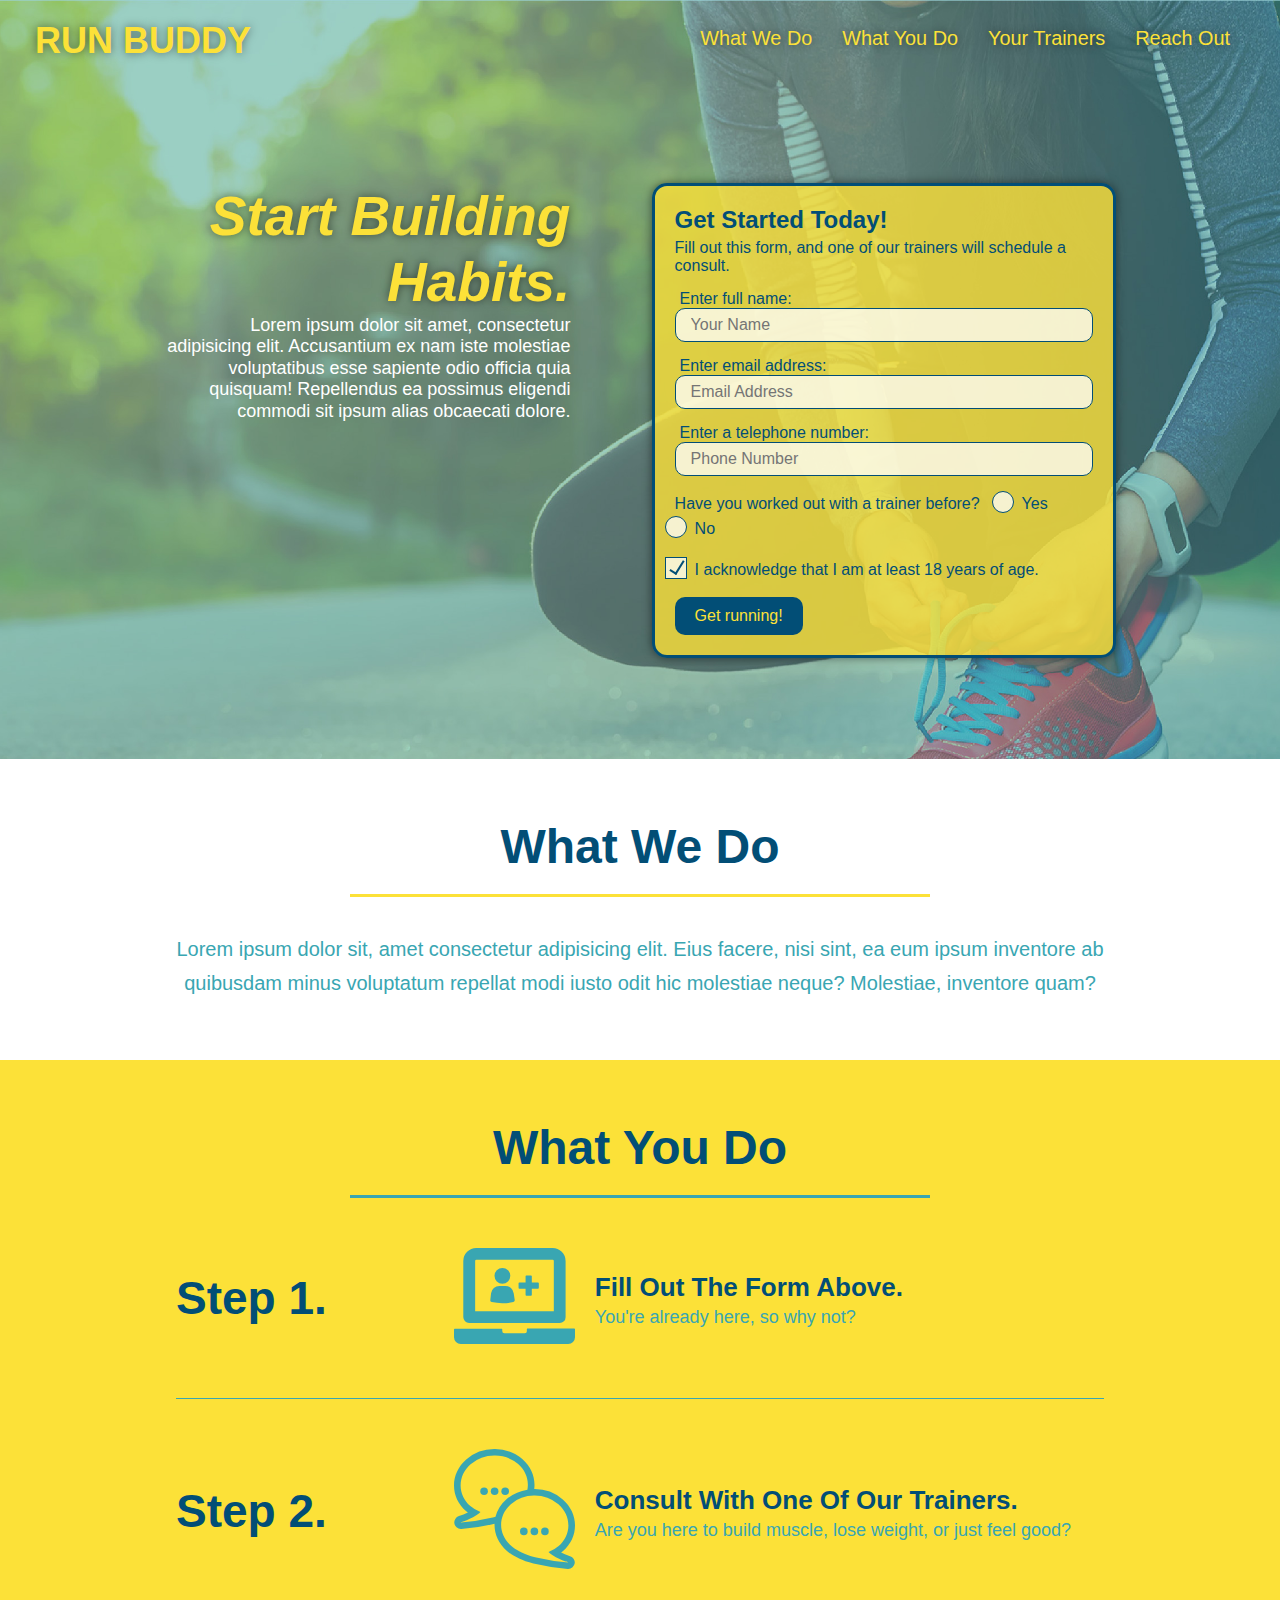
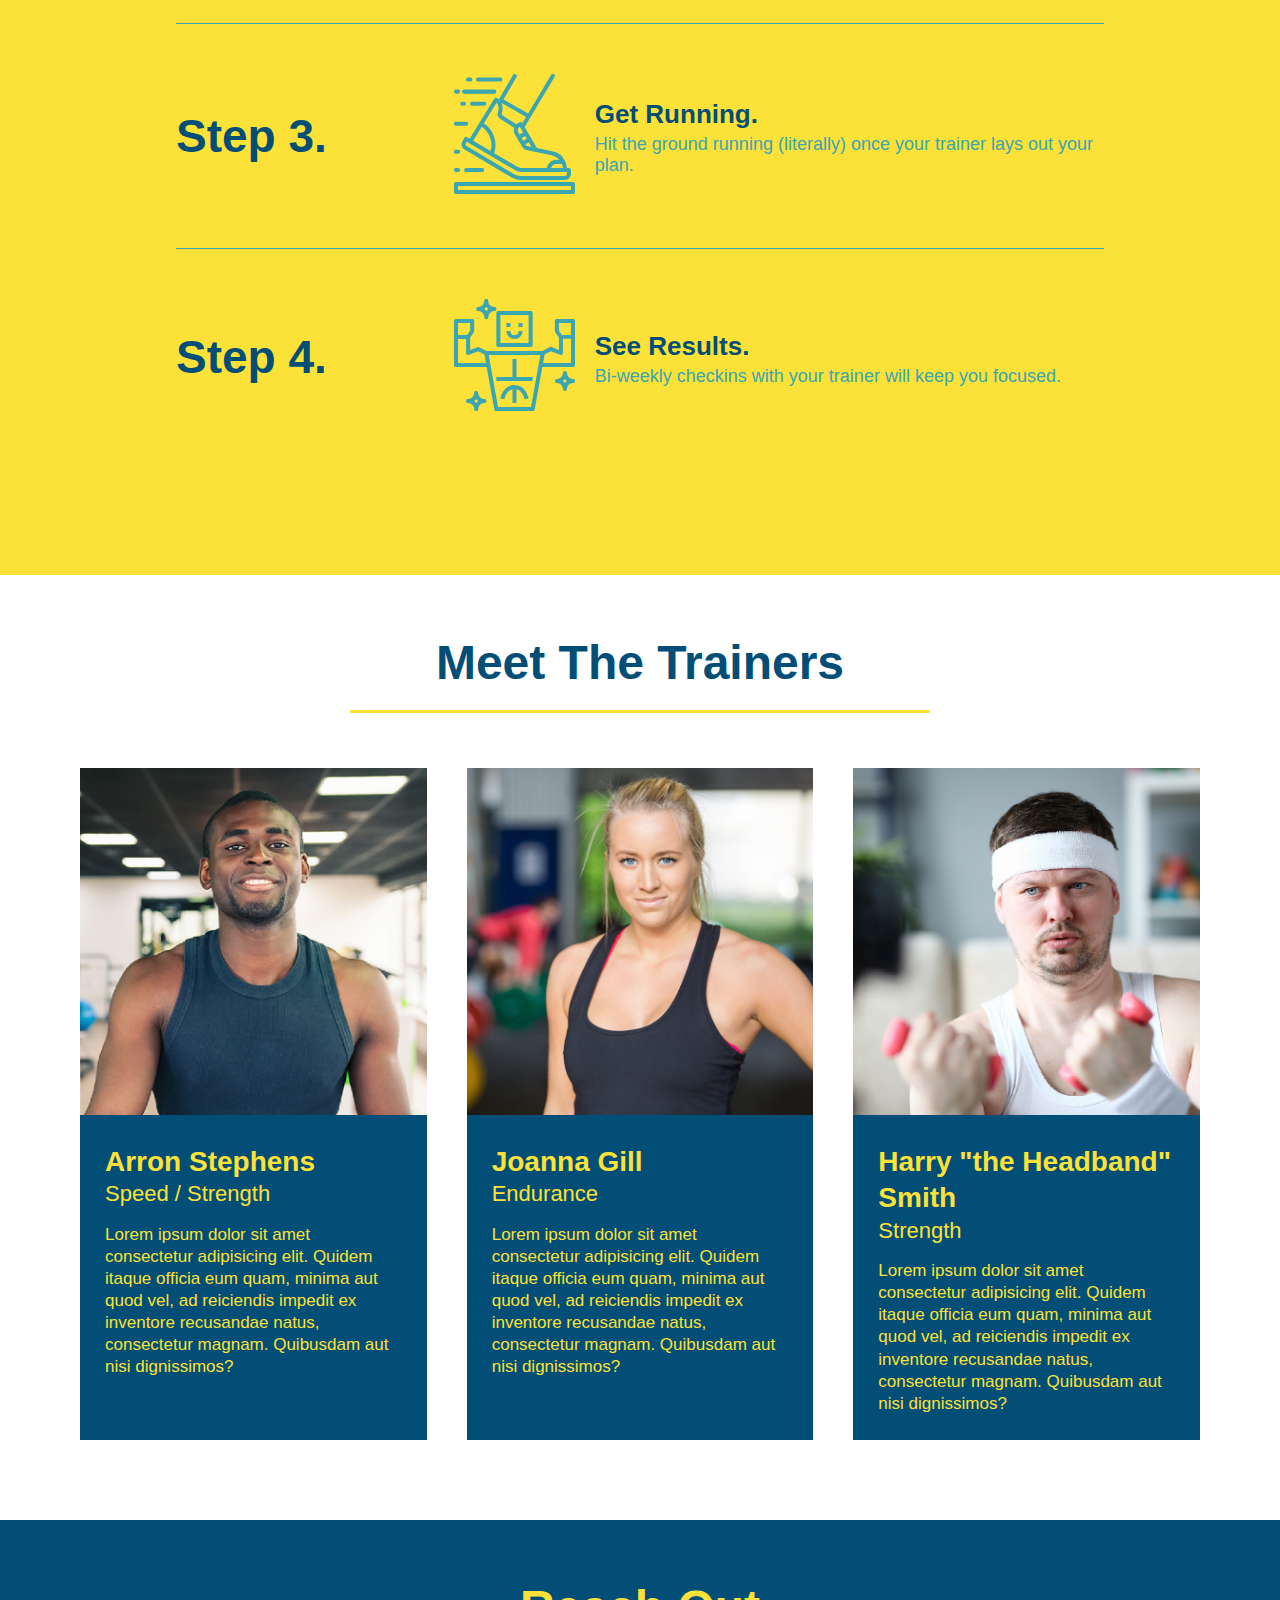
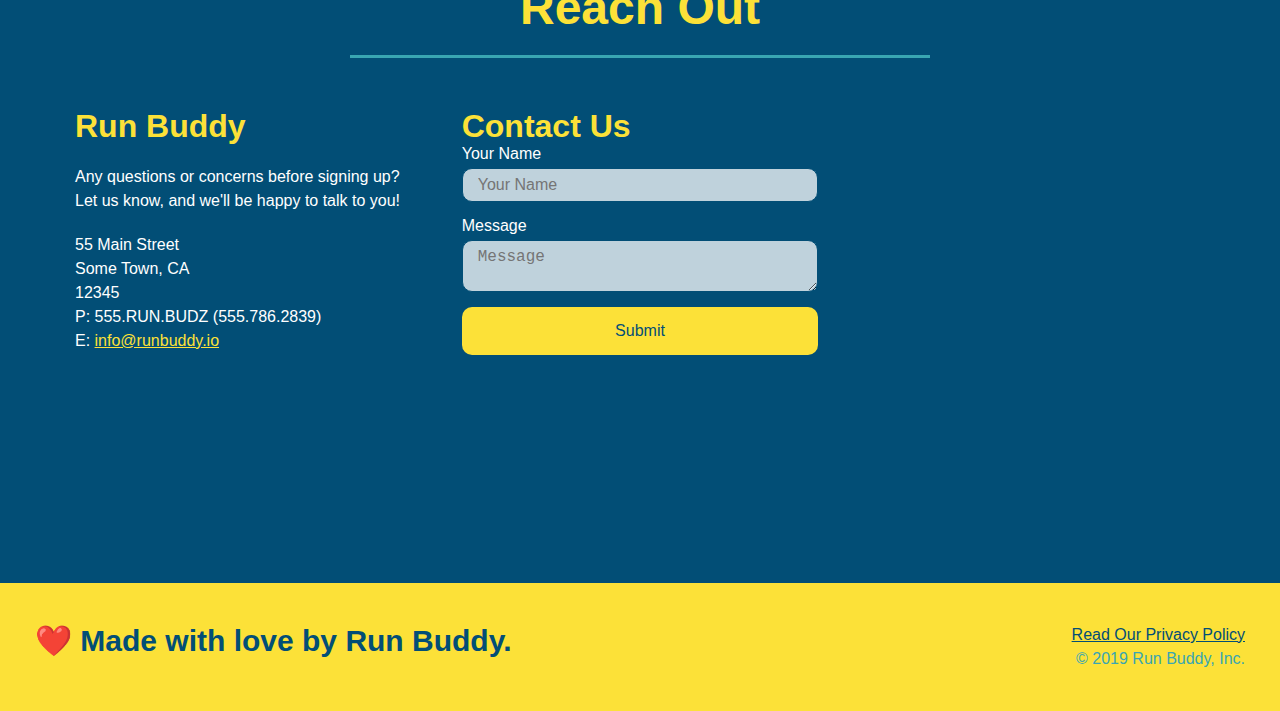
<file: index.html>
<!DOCTYPE html>
<html lang="en">
  <head>
      <meta charset="UTF-8" />
      <title>Run Buddy</title>
      <link rel="stylesheet" href="./assets/css/style.css" />
      <meta name="viewport" content="width=device-width, initial-scale=1.0" />
  </head>
  
  <body>
    <!-- navigation -->  
    <header> 
        <h1>
            <a href="/">RUN BUDDY</a>
        </h1>
        <nav>
            <ul>
                <!-- List item element -->
                <li>
                    <!-- Anchor element -->
                    <a href="#What-We-Do">What We Do</a>
                </li>
                <li>
                    <a href="#What-You-Do">What You Do</a>
                </li>
                <li>
                    <a href="#Your-Trainers">Your Trainers</a>
                </li>
                <li>
                    <a href="#Reach-Out">Reach Out</a>
                </li>
            </ul>
        </nav>
      </header>

    <!-- hero/jumbotron -->  
    <section class="hero">
        <div class="hero-cta">
            <h2>Start Building Habits.</h2>
            <p>
                Lorem ipsum dolor sit amet, consectetur adipisicing elit. Accusantium ex nam iste molestiae voluptatibus esse sapiente odio officia quia quisquam! Repellendus ea possimus eligendi commodi sit ipsum alias obcaecati dolore.
            </p>
        </div>
        <div class="hero-form">
            <h3>Get Started Today!</h3>
            <p>Fill out this form, and one of our trainers will schedule a consult.</p>
            <form>
                <label for="name">Enter full name:</label>
                <input type="text" placeholder="Your Name" name="name" id="name" class="form-input" />

                <label for="email">Enter email address:</label>
                <input type="email" placeholder="Email Address" name="email" id="email" class="form-input" />

                <label for="phone">Enter a telephone number:</label>
                <input type="tel" placeholder="Phone Number" name="phone" id="phone" class="form-input" />
                <p>
                    Have you worked out with a trainer before?
                    <span class="radio-wrapper">
                        <input type="radio" name="trainer-confirm" id="trainer-yes" />
                        <label for="trainer-yes">Yes</label>
                    </span>
                    <span class="radio-wrapper">
                        <input type="radio" name="trainer-confirm" id="trainer-no" />
                        <label for="trainer-no">No</label>
                    </span>
                </p>
                <p>
                    <span class="checkbox-wrapper">
                        <label for="checkbox" >
                            I acknowledge that I am at least 18 years of age.
                        </label>
                        <input type="checkbox" name="age-confirm" id="checkbox" />
                    </span>
                </p>
                <button type="submit">
                    Get running!
                </button>
            </form>
        </div>
    </section>

    <!-- "What We Do" section -->
    <section id="What-We-Do" class="intro">
        <div class="flex-row">
            <h2 class="section-title primary-border">What We Do</h2>
        </div>
        <div class="flex-row">
            <p>
                Lorem ipsum dolor sit, amet consectetur adipisicing elit. Eius facere, nisi sint, ea eum ipsum inventore ab quibusdam minus voluptatum repellat modi iusto odit hic molestiae neque? Molestiae, inventore quam?
            </p>
        </div>
    </section>

    <!-- "What You Do" section -->
    <section id="What-You-Do" class="steps">
        <h3 class="section-title secondary-border">What You Do</h3>

        <div class="step">
            <h3>Step 1.</h3>
            <div class="step-info">
                <div class="step-img">
                    <img src="./assets/images/step-1.svg" alt="" />
                </div>
                <div class="step-text">
                    <h4>Fill Out The Form Above.</h4>
                    <p>You're already here, so why not?</p>
                </div>
            </div>
        </div>

        <div class="step">
            <h3>Step 2.</h3>
            <div class="step-info">
                <div class="step-img">
                    <img src="./assets/images/step-2.svg" alt="" />
                </div>
                <div class="step-text">
                    <h4>Consult With One Of Our Trainers.</h4>
                    <p>Are you here to build muscle, lose weight, or just feel good?</p>
                </div>
            </div>
        </div>

        <div class="step">
            <h3>Step 3.</h3>
            <div class="step-info">
                <div class="step-img">
                    <img src="./assets/images/step-3.svg" alt="" />
                </div>
                <div class="step-text">
                    <h4>Get Running.</h4>
                    <p>Hit the ground running (literally) once your trainer lays out your plan.</p>
                </div>
            </div>
        </div>

        <div class="step">
            <h3>Step 4.</h3>
            <div class="step-info">
                <div class="step-img">
                    <img src="./assets/images/step-4.svg" alt="" />
                </div>
                <div class="step-text">
                    <h4>See Results.</h4>
                    <p>Bi-weekly checkins with your trainer will keep you focused.</p>
                </div>
            </div>
        </div>
      </section>

    <!-- "Meet The Trainers" section -->
    <section id="Your-Trainers">
        <h2 class="section-title primary-border">Meet The Trainers</h2>
        <div class="trainers">
            <article class="trainer">
                <img src="./assets/images/trainer-1.jpg" alt="Arron Stephens in his workout clothes, ready to pump iron" />
                <div class="trainer-bio">
                    <h3 class="trainer-name">Arron Stephens</h3>
                    <h4 class="trainer-role">Speed / Strength</h4>
                    <p>
                        Lorem ipsum dolor sit amet consectetur adipisicing elit. Quidem itaque officia eum quam, minima aut quod vel, ad reiciendis impedit ex inventore recusandae natus, consectetur magnam. Quibusdam aut nisi dignissimos?
                    </p>
                </div>
            </article>

            <article class="trainer">
                <img src="./assets/images/trainer-2.jpg" alt="Joanna Gill colling off after a workout" />
                <div class="trainer-bio">
                    <h3 class="trainer-name">Joanna Gill</h3>
                    <h4 class="trainer-role">Endurance</h4>
                    <p>
                        Lorem ipsum dolor sit amet consectetur adipisicing elit. Quidem itaque officia eum quam, minima aut quod vel, ad reiciendis impedit ex inventore recusandae natus, consectetur magnam. Quibusdam aut nisi dignissimos?
                    </p>
                </div>
            </article>

            <article class="trainer">
                <img src="./assets/images/trainer-3.jpg" alt="Harry Smith wearing a headband and lifting comically small pink weights" />
                <div class="trainer-bio">
                    <h3 class="trainer-name">Harry "the Headband" Smith</h3>
                    <h4 class="trainer-role">Strength</h4>
                    <p>
                        Lorem ipsum dolor sit amet consectetur adipisicing elit. Quidem itaque officia eum quam, minima aut quod vel, ad reiciendis impedit ex inventore recusandae natus, consectetur magnam. Quibusdam aut nisi dignissimos?
                    </p>
                </div>
            </article>
        </div>
      </section>

    <!-- "Reach Out" section -->
    <section id="Reach-Out" class="contact">
        <h2 class="section-title secondary-border">Reach Out</h2>

        <div class="contact-info">
            <div>
                <h3>Run Buddy</h3>
                <p>
                    Any questions or concerns before signing up?
                    <br />
                    Let us know, and we'll be happy to talk to you!
                </p>
                <address>
                    55 Main Street <br />
                    Some Town, CA <br />
                    12345 <br />
                    P: 555.RUN.BUDZ (555.786.2839) <br />
                    E: <a href="mailto: info@runbuddy.io">info@runbuddy.io</a>
                </address>
            </div>

            <div class="contact-form">
                <h3>Contact Us</h3>
                <form>
                    <label for="contact-name">Your Name</label>
                    <input type="text" id="contact-name" placeholder="Your Name" />

                    <label for="contact-message">Message</label>
                    <textarea id="contact-message" placeholder="Message"></textarea>
                    
                    <button type="submit">Submit</button>
                </form>
            </div>

            <iframe src="https://www.google.com/maps/embed?pb=!1m18!1m12!1m3!1d3439.9114711118987!2d-97.56169913911604!3d30.43861145662758!2m3!1f0!2f0!3f0!3m2!1i1024!2i768!4f13.1!3m3!1m2!1s0x8644c45174f4e3fd%3A0xa64962153f383e2f!2s17901%20Prato%20Dr%2C%20Pflugerville%2C%20TX%2078660!5e0!3m2!1sen!2sus!4v1643858295813!5m2!1sen!2sus" style="border:0;" allowfullscreen="" loading="lazy">
            </iframe>
        </div>
      </section>

    <!-- footer -->
    <footer>
        <h2>❤️ Made with love by Run Buddy.</h2>
        <div>
            <a href="./privacy-policy.html">Read Our Privacy Policy</a><br/>
            &copy; 2019 Run Buddy, Inc.
        </div>
    </footer>
  </body>
</html>
</file>
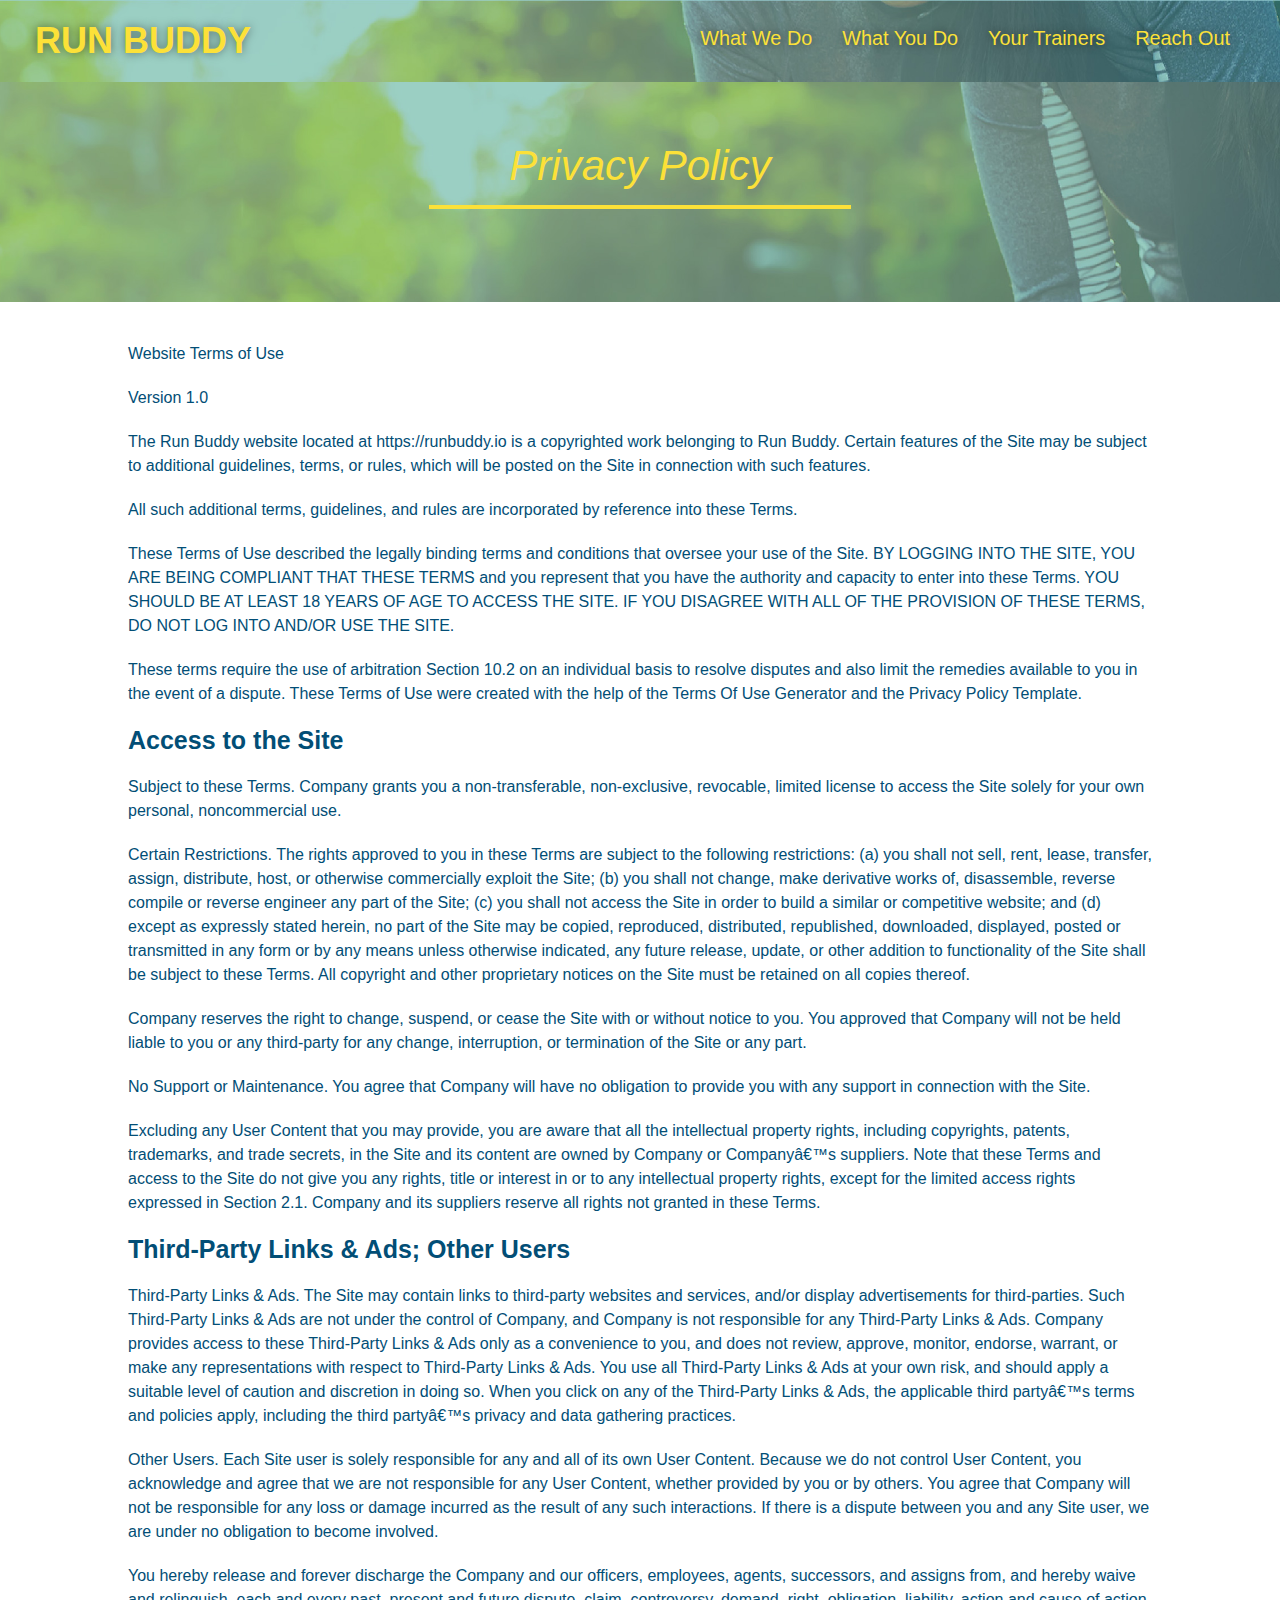
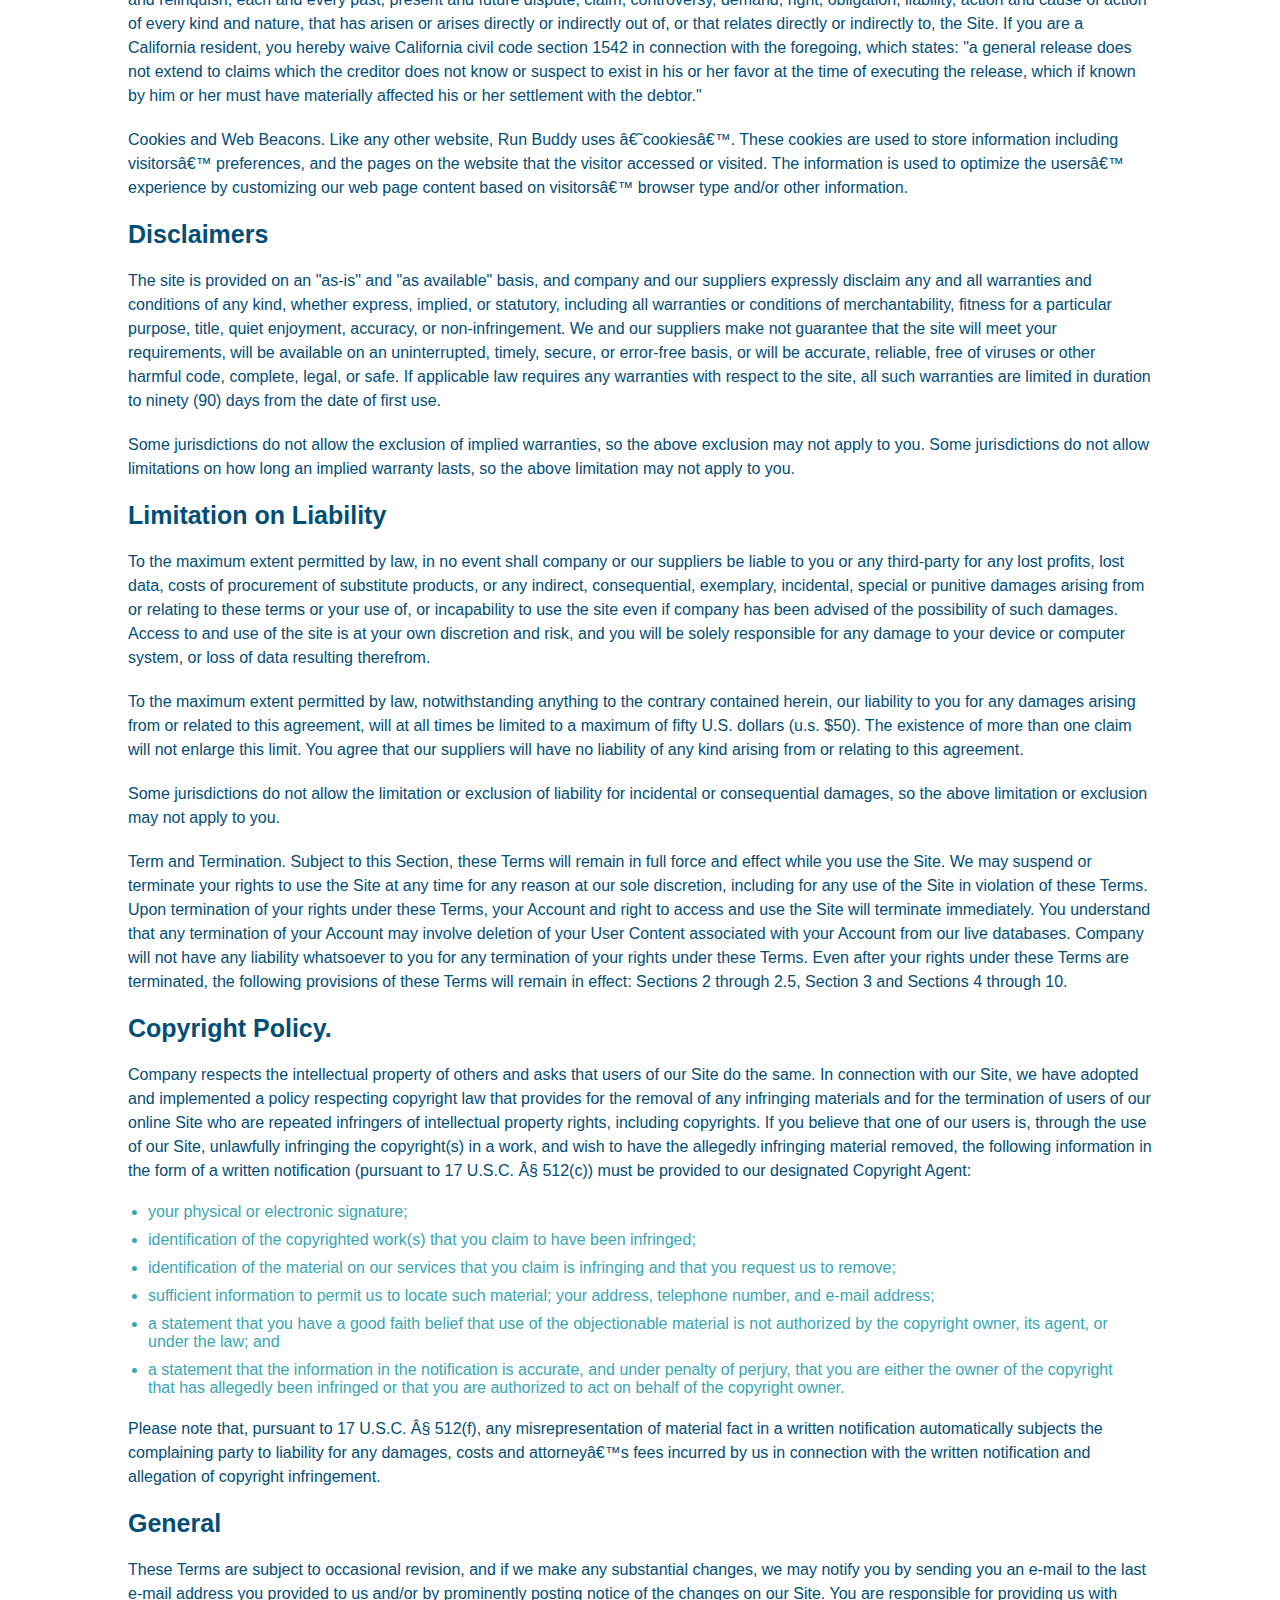
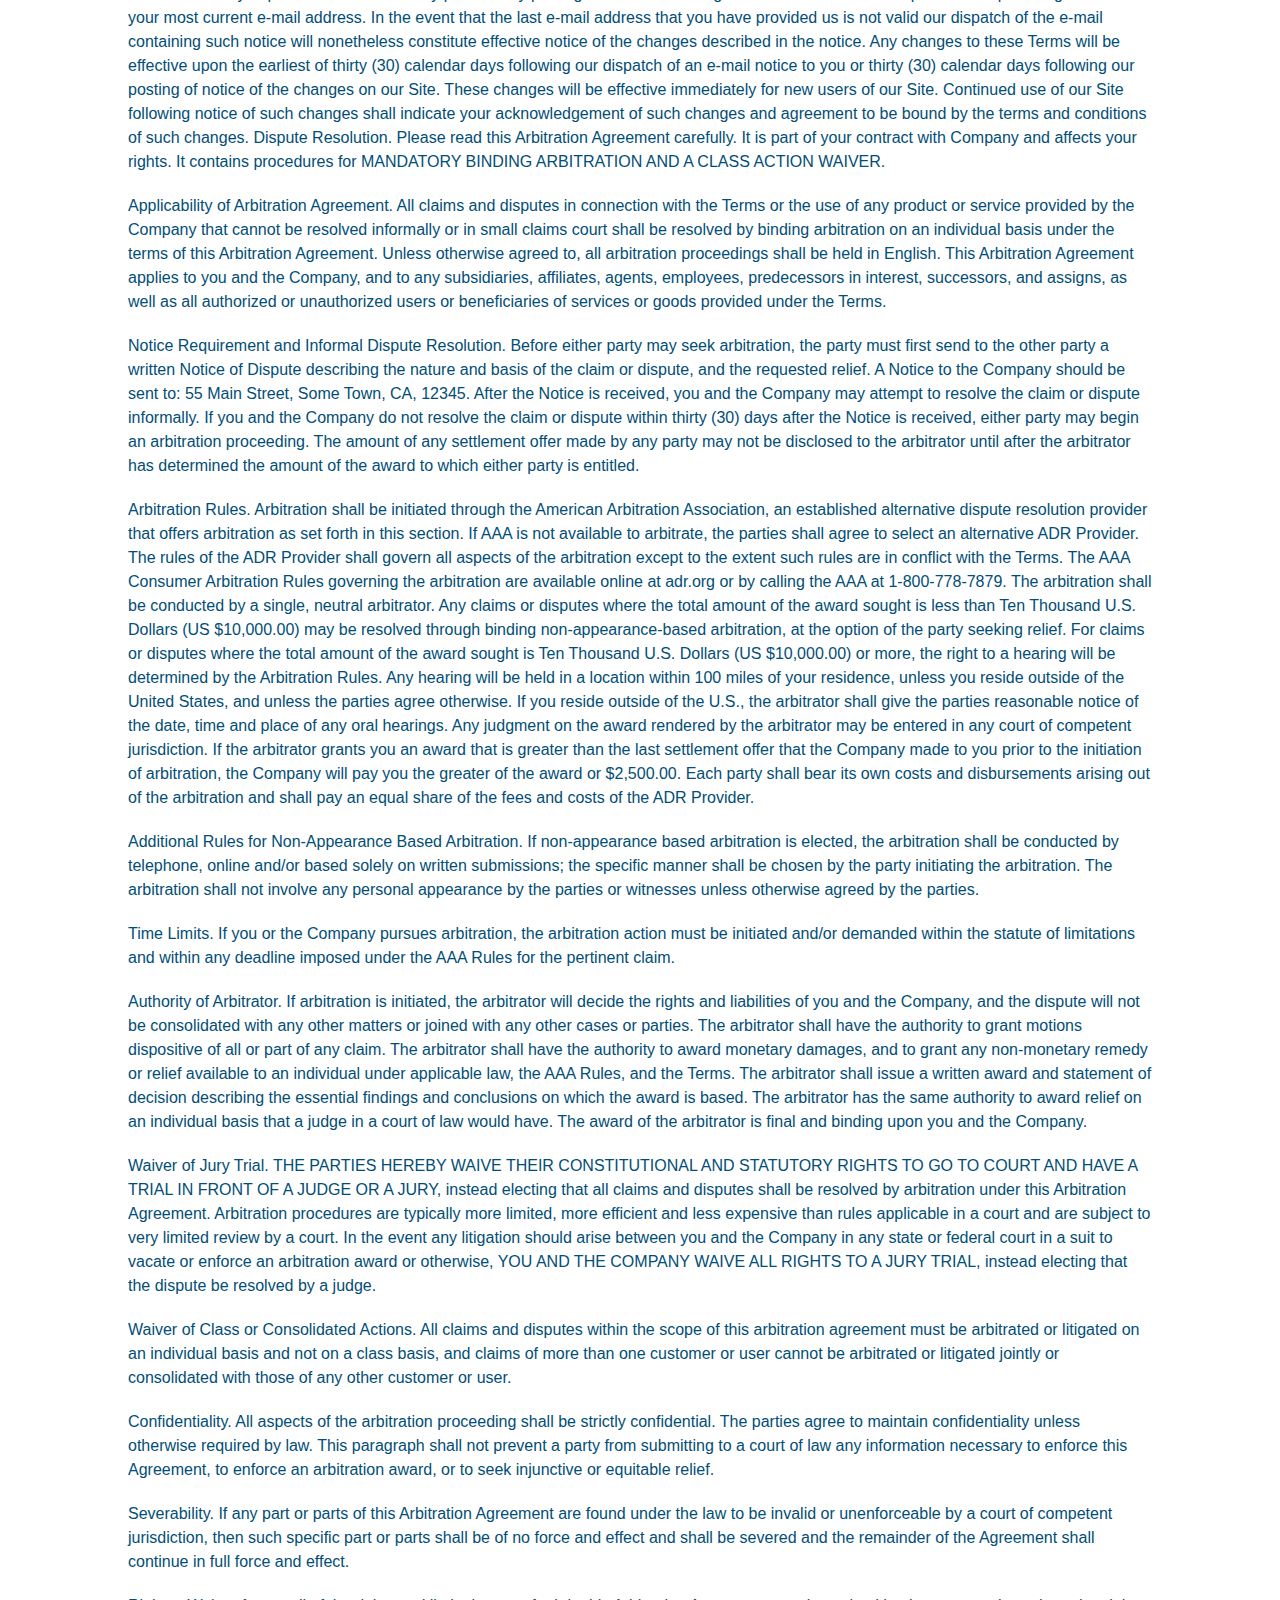
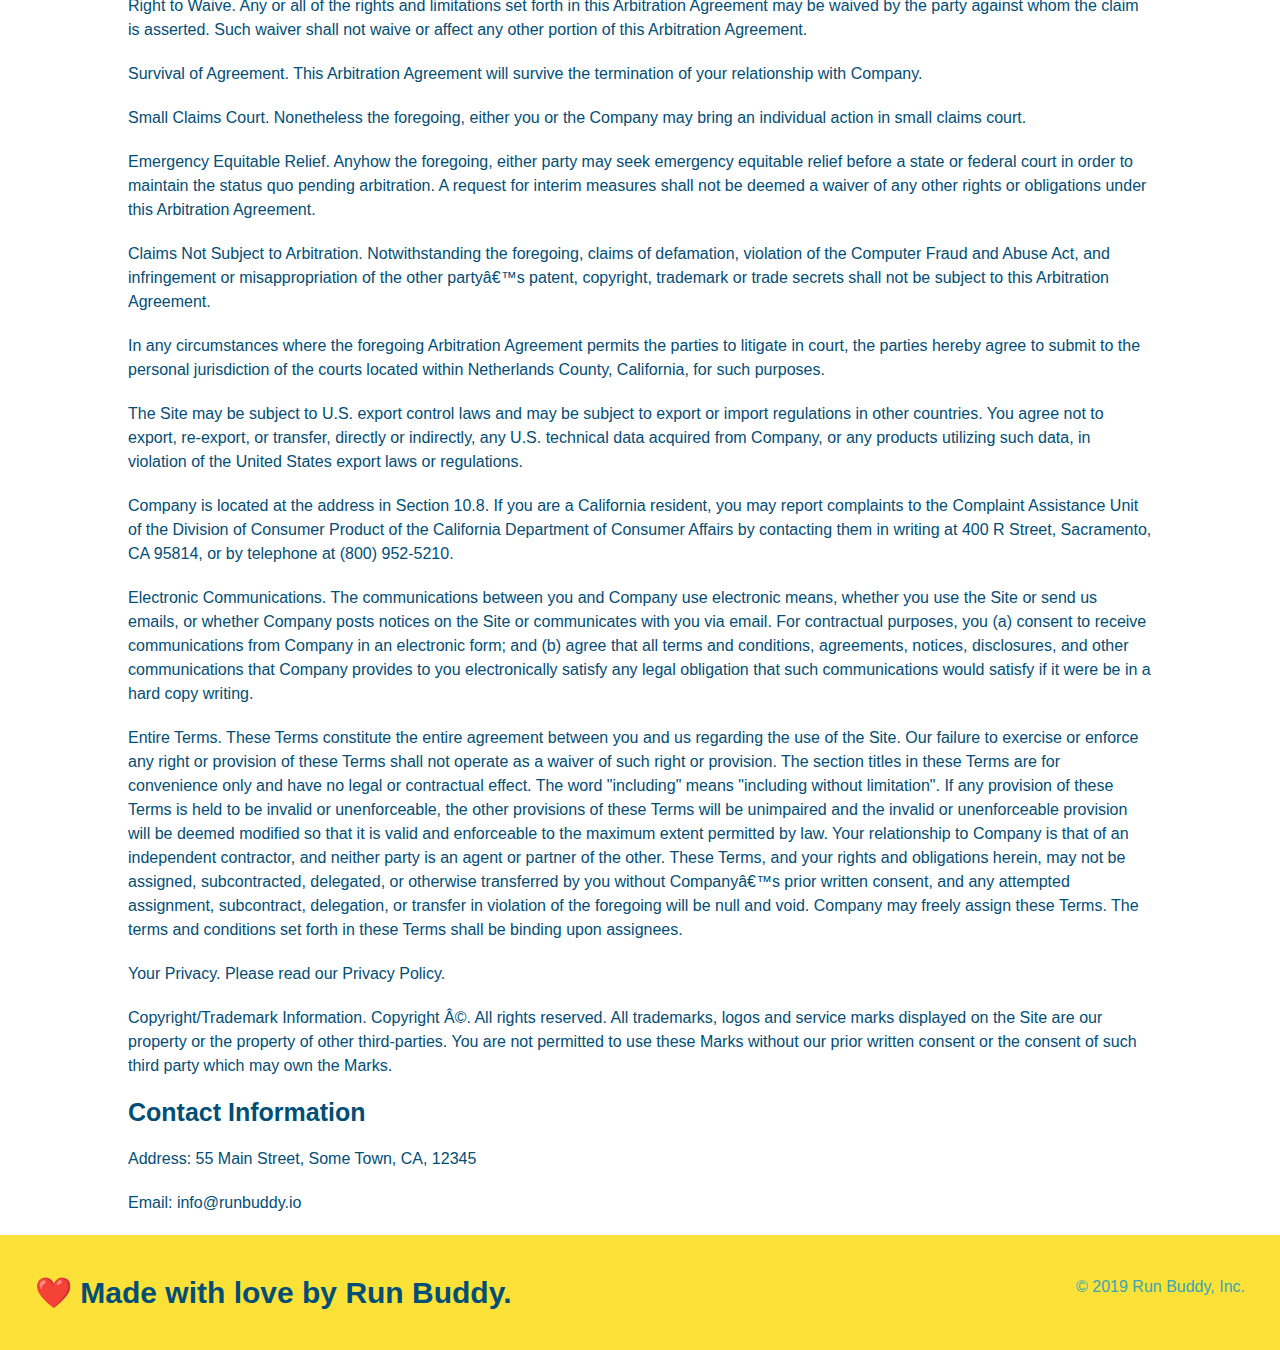
<file: privacy-policy.html>
<!DOCTYPE html>
<html lang="en">
  <head>
      <meta charset="UTF-8" />
      <title>Privacy Policy - Run Buddy</title>
      <link rel="stylesheet" href="./assets/css/style.css" />
      <link rel="stylesheet" href="./assets/css/secondary-styles.css" />
      <meta name="viewport" content="width=device-width, initial-scale=1.0" />
  </head>
  
  <body>
    <header> 
        <h1>
            <a href="/">RUN BUDDY</a>
        </h1>
        <nav>
            <ul>
                <li>
                    <a href="./index.html#What-We-Do">What We Do</a>
                </li>
                <li>
                    <a href="./index.html#What-You-Do">What You Do</a>
                </li>
                <li>
                    <a href="./index.html#Your-Trainers">Your Trainers</a>
                </li>
                <li>
                    <a href="./index.html#Reach-Out">Reach Out</a>
                </li>
            </ul>
        </nav>
      </header>

      <section class="hero hero-secondary">
          <h2 class="page-title">
              Privacy Policy
          </h2>
      </section>

      <article class="secondary-content"> 
      <p>
        Website Terms of Use
      </p>

      <p>
        Version 1.0
      </p>

      <p>
        The Run Buddy website located at https://runbuddy.io is a copyrighted work belonging to Run Buddy. Certain
        features of the Site may be subject to additional guidelines, terms, or rules, which will be posted on the Site
        in connection with such features.
      </p>

      <p>
        All such additional terms, guidelines, and rules are incorporated by reference into these Terms.
      </p>

      <p>
        These Terms of Use described the legally binding terms and conditions that oversee your use of the Site. BY
        LOGGING INTO THE SITE, YOU ARE BEING COMPLIANT THAT THESE TERMS and you represent that you have the authority
        and capacity to enter into these Terms. YOU SHOULD BE AT LEAST 18 YEARS OF AGE TO ACCESS THE SITE. IF YOU
        DISAGREE WITH ALL OF THE PROVISION OF THESE TERMS, DO NOT LOG INTO AND/OR USE THE SITE.
      </p>

      <p>
        These terms require the use of arbitration Section 10.2 on an individual basis to resolve disputes and also
        limit the remedies available to you in the event of a dispute. These Terms of Use were created with the help of
        the Terms Of Use Generator and the Privacy Policy Template.
      </p>

      <h3>
        Access to the Site
      </h3>

      <p>
        Subject to these Terms. Company grants you a non-transferable, non-exclusive, revocable, limited license to
        access the Site solely for your own personal, noncommercial use.
      </p>

      <p>
        Certain Restrictions. The rights approved to you in these Terms are subject to the following restrictions: (a)
        you shall not sell, rent, lease, transfer, assign, distribute, host, or otherwise commercially exploit the Site;
        (b) you shall not change, make derivative works of, disassemble, reverse compile or reverse engineer any part of
        the Site; (c) you shall not access the Site in order to build a similar or competitive website; and (d) except
        as expressly stated herein, no part of the Site may be copied, reproduced, distributed, republished, downloaded,
        displayed, posted or transmitted in any form or by any means unless otherwise indicated, any future release,
        update, or other addition to functionality of the Site shall be subject to these Terms. All copyright and other
        proprietary notices on the Site must be retained on all copies thereof.
      </p>

      <p>
        Company reserves the right to change, suspend, or cease the Site with or without notice to you. You approved
        that Company will not be held liable to you or any third-party for any change, interruption, or termination of
        the Site or any part.
      </p>

      <p>
        No Support or Maintenance. You agree that Company will have no obligation to provide you with any support in
        connection with the Site.
      </p>

      <p>
        Excluding any User Content that you may provide, you are aware that all the intellectual property rights,
        including copyrights, patents, trademarks, and trade secrets, in the Site and its content are owned by Company
        or Companyâ€™s suppliers. Note that these Terms and access to the Site do not give you any rights, title or
        interest in or to any intellectual property rights, except for the limited access rights expressed in Section
        2.1. Company and its suppliers reserve all rights not granted in these Terms.
      </p>

      <h3>
        Third-Party Links & Ads; Other Users
      </h3>

      <p>
        Third-Party Links & Ads. The Site may contain links to third-party websites and services, and/or display
        advertisements for third-parties. Such Third-Party Links & Ads are not under the control of Company, and Company
        is not responsible for any Third-Party Links & Ads. Company provides access to these Third-Party Links & Ads
        only as a convenience to you, and does not review, approve, monitor, endorse, warrant, or make any
        representations with respect to Third-Party Links & Ads. You use all Third-Party Links & Ads at your own risk,
        and should apply a suitable level of caution and discretion in doing so. When you click on any of the
        Third-Party Links & Ads, the applicable third partyâ€™s terms and policies apply, including the third partyâ€™s
        privacy and data gathering practices.
      </p>

      <p>
        Other Users. Each Site user is solely responsible for any and all of its own User Content. Because we do not
        control User Content, you acknowledge and agree that we are not responsible for any User Content, whether
        provided by you or by others. You agree that Company will not be responsible for any loss or damage incurred as
        the result of any such interactions. If there is a dispute between you and any Site user, we are under no
        obligation to become involved.
      </p>

      <p>
        You hereby release and forever discharge the Company and our officers, employees, agents, successors, and
        assigns from, and hereby waive and relinquish, each and every past, present and future dispute, claim,
        controversy, demand, right, obligation, liability, action and cause of action of every kind and nature, that has
        arisen or arises directly or indirectly out of, or that relates directly or indirectly to, the Site. If you are
        a California resident, you hereby waive California civil code section 1542 in connection with the foregoing,
        which states: "a general release does not extend to claims which the creditor does not know or suspect to exist
        in his or her favor at the time of executing the release, which if known by him or her must have materially
        affected his or her settlement with the debtor."
      </p>

      <p>
        Cookies and Web Beacons. Like any other website, Run Buddy uses â€˜cookiesâ€™. These cookies are used to store
        information including visitorsâ€™ preferences, and the pages on the website that the visitor accessed or visited.
        The information is used to optimize the usersâ€™ experience by customizing our web page content based on visitorsâ€™
        browser type and/or other information.
      </p>

      <h3>
        Disclaimers
      </h3>

      <p>
        The site is provided on an "as-is" and "as available" basis, and company and our suppliers expressly disclaim
        any and all warranties and conditions of any kind, whether express, implied, or statutory, including all
        warranties or conditions of merchantability, fitness for a particular purpose, title, quiet enjoyment, accuracy,
        or non-infringement. We and our suppliers make not guarantee that the site will meet your requirements, will be
        available on an uninterrupted, timely, secure, or error-free basis, or will be accurate, reliable, free of
        viruses or other harmful code, complete, legal, or safe. If applicable law requires any warranties with respect
        to the site, all such warranties are limited in duration to ninety (90) days from the date of first use.
      </p>

      <p>
        Some jurisdictions do not allow the exclusion of implied warranties, so the above exclusion may not apply to
        you. Some jurisdictions do not allow limitations on how long an implied warranty lasts, so the above limitation
        may not apply to you.
      </p>

      <h3>
        Limitation on Liability
      </h3>

      <p>
        To the maximum extent permitted by law, in no event shall company or our suppliers be liable to you or any
        third-party for any lost profits, lost data, costs of procurement of substitute products, or any indirect,
        consequential, exemplary, incidental, special or punitive damages arising from or relating to these terms or
        your use of, or incapability to use the site even if company has been advised of the possibility of such
        damages. Access to and use of the site is at your own discretion and risk, and you will be solely responsible
        for any damage to your device or computer system, or loss of data resulting therefrom.
      </p>

      <p>
        To the maximum extent permitted by law, notwithstanding anything to the contrary contained herein, our liability
        to you for any damages arising from or related to this agreement, will at all times be limited to a maximum of
        fifty U.S. dollars (u.s. $50). The existence of more than one claim will not enlarge this limit. You agree that
        our suppliers will have no liability of any kind arising from or relating to this agreement.
      </p>

      <p>
        Some jurisdictions do not allow the limitation or exclusion of liability for incidental or consequential
        damages, so the above limitation or exclusion may not apply to you.
      </p>

      <p>
        Term and Termination. Subject to this Section, these Terms will remain in full force and effect while you use
        the Site. We may suspend or terminate your rights to use the Site at any time for any reason at our sole
        discretion, including for any use of the Site in violation of these Terms. Upon termination of your rights under
        these Terms, your Account and right to access and use the Site will terminate immediately. You understand that
        any termination of your Account may involve deletion of your User Content associated with your Account from our
        live databases. Company will not have any liability whatsoever to you for any termination of your rights under
        these Terms. Even after your rights under these Terms are terminated, the following provisions of these Terms
        will remain in effect: Sections 2 through 2.5, Section 3 and Sections 4 through 10.
      </p>

      <h3>
        Copyright Policy.
      </h3>

      <p>
        Company respects the intellectual property of others and asks that users of our Site do the same. In connection
        with our Site, we have adopted and implemented a policy respecting copyright law that provides for the removal
        of any infringing materials and for the termination of users of our online Site who are repeated infringers of
        intellectual property rights, including copyrights. If you believe that one of our users is, through the use of
        our Site, unlawfully infringing the copyright(s) in a work, and wish to have the allegedly infringing material
        removed, the following information in the form of a written notification (pursuant to 17 U.S.C. Â§ 512(c)) must
        be provided to our designated Copyright Agent:
      </p>

      <ul>
        <li>
          your physical or electronic signature;
        </li>
        <li>
          identification of the copyrighted work(s) that you claim to have been infringed;
        </li>
        <li>
          identification of the material on our services that you claim is infringing and that you request us to remove;
        </li>
        <li>
          sufficient information to permit us to locate such material; your address, telephone number, and e-mail
          address;
        </li>
        <li>
          a statement that you have a good faith belief that use of the objectionable material is not authorized by the
          copyright owner, its agent, or under the law; and
        </li>
        <li>
          a statement that the information in the notification is accurate, and under penalty of perjury, that you are
          either the owner of the copyright that has allegedly been infringed or that you are authorized to act on
          behalf of the copyright owner.
        </li>
      </ul>

      <p>
        Please note that, pursuant to 17 U.S.C. Â§ 512(f), any misrepresentation of material fact in a written
        notification automatically subjects the complaining party to liability for any damages, costs and attorneyâ€™s
        fees incurred by us in connection with the written notification and allegation of copyright infringement.
      </p>

      <h3>
        General
      </h3>

      <p>
        These Terms are subject to occasional revision, and if we make any substantial changes, we may notify you by
        sending you an e-mail to the last e-mail address you provided to us and/or by prominently posting notice of the
        changes on our Site. You are responsible for providing us with your most current e-mail address. In the event
        that the last e-mail address that you have provided us is not valid our dispatch of the e-mail containing such
        notice will nonetheless constitute effective notice of the changes described in the notice. Any changes to these
        Terms will be effective upon the earliest of thirty (30) calendar days following our dispatch of an e-mail
        notice to you or thirty (30) calendar days following our posting of notice of the changes on our Site. These
        changes will be effective immediately for new users of our Site. Continued use of our Site following notice of
        such changes shall indicate your acknowledgement of such changes and agreement to be bound by the terms and
        conditions of such changes. Dispute Resolution. Please read this Arbitration Agreement carefully. It is part of
        your contract with Company and affects your rights. It contains procedures for MANDATORY BINDING ARBITRATION AND
        A CLASS ACTION WAIVER.
      </p>

      <p>
        Applicability of Arbitration Agreement. All claims and disputes in connection with the Terms or the use of any
        product or service provided by the Company that cannot be resolved informally or in small claims court shall be
        resolved by binding arbitration on an individual basis under the terms of this Arbitration Agreement. Unless
        otherwise agreed to, all arbitration proceedings shall be held in English. This Arbitration Agreement applies to
        you and the Company, and to any subsidiaries, affiliates, agents, employees, predecessors in interest,
        successors, and assigns, as well as all authorized or unauthorized users or beneficiaries of services or goods
        provided under the Terms.
      </p>

      <p>
        Notice Requirement and Informal Dispute Resolution. Before either party may seek arbitration, the party must
        first send to the other party a written Notice of Dispute describing the nature and basis of the claim or
        dispute, and the requested relief. A Notice to the Company should be sent to: 55 Main Street, Some Town, CA,
        12345. After the Notice is received, you and the Company may attempt to resolve the claim or dispute informally.
        If you and the Company do not resolve the claim or dispute within thirty (30) days after the Notice is received,
        either party may begin an arbitration proceeding. The amount of any settlement offer made by any party may not
        be disclosed to the arbitrator until after the arbitrator has determined the amount of the award to which either
        party is entitled.
      </p>

      <p>
        Arbitration Rules. Arbitration shall be initiated through the American Arbitration Association, an established
        alternative dispute resolution provider that offers arbitration as set forth in this section. If AAA is not
        available to arbitrate, the parties shall agree to select an alternative ADR Provider. The rules of the ADR
        Provider shall govern all aspects of the arbitration except to the extent such rules are in conflict with the
        Terms. The AAA Consumer Arbitration Rules governing the arbitration are available online at adr.org or by
        calling the AAA at 1-800-778-7879. The arbitration shall be conducted by a single, neutral arbitrator. Any
        claims or disputes where the total amount of the award sought is less than Ten Thousand U.S. Dollars (US
        $10,000.00) may be resolved through binding non-appearance-based arbitration, at the option of the party seeking
        relief. For claims or disputes where the total amount of the award sought is Ten Thousand U.S. Dollars (US
        $10,000.00) or more, the right to a hearing will be determined by the Arbitration Rules. Any hearing will be
        held in a location within 100 miles of your residence, unless you reside outside of the United States, and
        unless the parties agree otherwise. If you reside outside of the U.S., the arbitrator shall give the parties
        reasonable notice of the date, time and place of any oral hearings. Any judgment on the award rendered by the
        arbitrator may be entered in any court of competent jurisdiction. If the arbitrator grants you an award that is
        greater than the last settlement offer that the Company made to you prior to the initiation of arbitration, the
        Company will pay you the greater of the award or $2,500.00. Each party shall bear its own costs and
        disbursements arising out of the arbitration and shall pay an equal share of the fees and costs of the ADR
        Provider.
      </p>

      <p>
        Additional Rules for Non-Appearance Based Arbitration. If non-appearance based arbitration is elected, the
        arbitration shall be conducted by telephone, online and/or based solely on written submissions; the specific
        manner shall be chosen by the party initiating the arbitration. The arbitration shall not involve any personal
        appearance by the parties or witnesses unless otherwise agreed by the parties.
      </p>

      <p>
        Time Limits. If you or the Company pursues arbitration, the arbitration action must be initiated and/or demanded
        within the statute of limitations and within any deadline imposed under the AAA Rules for the pertinent claim.
      </p>

      <p>
        Authority of Arbitrator. If arbitration is initiated, the arbitrator will decide the rights and liabilities of
        you and the Company, and the dispute will not be consolidated with any other matters or joined with any other
        cases or parties. The arbitrator shall have the authority to grant motions dispositive of all or part of any
        claim. The arbitrator shall have the authority to award monetary damages, and to grant any non-monetary remedy
        or relief available to an individual under applicable law, the AAA Rules, and the Terms. The arbitrator shall
        issue a written award and statement of decision describing the essential findings and conclusions on which the
        award is based. The arbitrator has the same authority to award relief on an individual basis that a judge in a
        court of law would have. The award of the arbitrator is final and binding upon you and the Company.
      </p>

      <p>
        Waiver of Jury Trial. THE PARTIES HEREBY WAIVE THEIR CONSTITUTIONAL AND STATUTORY RIGHTS TO GO TO COURT AND HAVE
        A TRIAL IN FRONT OF A JUDGE OR A JURY, instead electing that all claims and disputes shall be resolved by
        arbitration under this Arbitration Agreement. Arbitration procedures are typically more limited, more efficient
        and less expensive than rules applicable in a court and are subject to very limited review by a court. In the
        event any litigation should arise between you and the Company in any state or federal court in a suit to vacate
        or enforce an arbitration award or otherwise, YOU AND THE COMPANY WAIVE ALL RIGHTS TO A JURY TRIAL, instead
        electing that the dispute be resolved by a judge.
      </p>

      <p>
        Waiver of Class or Consolidated Actions. All claims and disputes within the scope of this arbitration agreement
        must be arbitrated or litigated on an individual basis and not on a class basis, and claims of more than one
        customer or user cannot be arbitrated or litigated jointly or consolidated with those of any other customer or
        user.
      </p>

      <p>
        Confidentiality. All aspects of the arbitration proceeding shall be strictly confidential. The parties agree to
        maintain confidentiality unless otherwise required by law. This paragraph shall not prevent a party from
        submitting to a court of law any information necessary to enforce this Agreement, to enforce an arbitration
        award, or to seek injunctive or equitable relief.
      </p>

      <p>
        Severability. If any part or parts of this Arbitration Agreement are found under the law to be invalid or
        unenforceable by a court of competent jurisdiction, then such specific part or parts shall be of no force and
        effect and shall be severed and the remainder of the Agreement shall continue in full force and effect.
      </p>

      <p>
        Right to Waive. Any or all of the rights and limitations set forth in this Arbitration Agreement may be waived
        by the party against whom the claim is asserted. Such waiver shall not waive or affect any other portion of this
        Arbitration Agreement.
      </p>

      <p>
        Survival of Agreement. This Arbitration Agreement will survive the termination of your relationship with
        Company.
      </p>

      <p>
        Small Claims Court. Nonetheless the foregoing, either you or the Company may bring an individual action in small
        claims court.
      </p>

      <p>
        Emergency Equitable Relief. Anyhow the foregoing, either party may seek emergency equitable relief before a
        state or federal court in order to maintain the status quo pending arbitration. A request for interim measures
        shall not be deemed a waiver of any other rights or obligations under this Arbitration Agreement.
      </p>

      <p>
        Claims Not Subject to Arbitration. Notwithstanding the foregoing, claims of defamation, violation of the
        Computer Fraud and Abuse Act, and infringement or misappropriation of the other partyâ€™s patent, copyright,
        trademark or trade secrets shall not be subject to this Arbitration Agreement.
      </p>

      <p>
        In any circumstances where the foregoing Arbitration Agreement permits the parties to litigate in court, the
        parties hereby agree to submit to the personal jurisdiction of the courts located within Netherlands County,
        California, for such purposes.
      </p>

      <p>
        The Site may be subject to U.S. export control laws and may be subject to export or import regulations in other
        countries. You agree not to export, re-export, or transfer, directly or indirectly, any U.S. technical data
        acquired from Company, or any products utilizing such data, in violation of the United States export laws or
        regulations.
      </p>

      <p>
        Company is located at the address in Section 10.8. If you are a California resident, you may report complaints
        to the Complaint Assistance Unit of the Division of Consumer Product of the California Department of Consumer
        Affairs by contacting them in writing at 400 R Street, Sacramento, CA 95814, or by telephone at (800) 952-5210.
      </p>

      <p>
        Electronic Communications. The communications between you and Company use electronic means, whether you use the
        Site or send us emails, or whether Company posts notices on the Site or communicates with you via email. For
        contractual purposes, you (a) consent to receive communications from Company in an electronic form; and (b)
        agree that all terms and conditions, agreements, notices, disclosures, and other communications that Company
        provides to you electronically satisfy any legal obligation that such communications would satisfy if it were be
        in a hard copy writing.
      </p>

      <p>
        Entire Terms. These Terms constitute the entire agreement between you and us regarding the use of the Site. Our
        failure to exercise or enforce any right or provision of these Terms shall not operate as a waiver of such right
        or provision. The section titles in these Terms are for convenience only and have no legal or contractual
        effect. The word "including" means "including without limitation". If any provision of these Terms is held to be
        invalid or unenforceable, the other provisions of these Terms will be unimpaired and the invalid or
        unenforceable provision will be deemed modified so that it is valid and enforceable to the maximum extent
        permitted by law. Your relationship to Company is that of an independent contractor, and neither party is an
        agent or partner of the other. These Terms, and your rights and obligations herein, may not be assigned,
        subcontracted, delegated, or otherwise transferred by you without Companyâ€™s prior written consent, and any
        attempted assignment, subcontract, delegation, or transfer in violation of the foregoing will be null and void.
        Company may freely assign these Terms. The terms and conditions set forth in these Terms shall be binding upon
        assignees.
      </p>

      <p>
        Your Privacy. Please read our Privacy Policy.
      </p>

      <p>
        Copyright/Trademark Information. Copyright Â©. All rights reserved. All trademarks, logos and service marks
        displayed on the Site are our property or the property of other third-parties. You are not permitted to use
        these Marks without our prior written consent or the consent of such third party which may own the Marks.
      </p>

      <h3>
        Contact Information
      </h3>

      <p>
        Address: 55 Main Street, Some Town, CA, 12345
      </p>

      <p>
        Email: info@runbuddy.io
      </p>
      </article>

      <footer>
        <h2>❤️ Made with love by Run Buddy.</h2>
        <div>
            &copy; 2019 Run Buddy, Inc.
        </div>
    </footer>
  </body>
</html>
</file>
<file: assets/css/style.css>
:root {
    --primary-color: #fce138;
    --secondary-color: #024e76;
    --tertiary-color: #39a6b2;
}
  
  * {
    margin: 0;
    padding: 0;
    box-sizing: border-box;
}

body {
    color: var(--tertiary-color);
    font-family: Helvetica, Arial, sans-serif;
}

header {
    padding: 20px 35px;
    display: flex;
    position: -webkit-sticky;
    position: sticky;
    top: 0;
    justify-content: space-between;
    flex-wrap: wrap;
    background-image: url("../images/hero-bg.jpg"); 
    background-size: cover;
    background-position: 80%;
    background-attachment: fixed;
    z-index: 9999;
}

header h1 {
    font-weight: bold;
    font-size: 36px;
    color: var(--primary-color);
    margin: 0;
    text-shadow: 0 0 10px rgba(0,0,0,0.5);
}

header a {
    text-decoration: none;
    color: var(--primary-color);
}

header nav {
    margin: 7px 0;
}

header nav ul {
    display: flex;
    justify-content: space-between;
    flex-wrap: wrap;
    align-items: center;
    list-style: none;
}

header nav ul li a {
    padding: 10px 15px;
    font-weight: lighter;
    font-size: 1.55vw;
    text-shadow: 0 0 10px rgba(0,0,0,0.5);
}

header nav ul li a:hover {
    background: var(--primary-color);
    color: var(--secondary-color);
    border-radius: 15px;
    text-shadow: none;
}

section {
    padding: 60px;
}

/* Hero Style Start */

.hero { 
    background-image: url("../images/hero-bg.jpg"); 
    background-size: cover;
    background-position: 80%;
    display: flex;
    justify-content: center;
    flex-wrap: wrap;
    align-items: flex-start;
    background-attachment: fixed;
}
/* Hero Style End */

.hero-cta {
    width: 35%;
    text-align:right;
    margin: 3.5%;
    color: #fff;
    font-size: 18px;
    line-height: 1.2;
}

.hero-cta h2 {
    font-style: italic;
    font-size: 55px;
    color: var(--primary-color);
    text-shadow: 0 0 10px rgba(0,0,0,0.5);
}

.hero-form {
    background-color: rgba(252,225,56,0.8);
    padding: 20px;
    color: var(--secondary-color);
    border: solid 3px var(--secondary-color);
    width: 40%;
    margin: 3.5%;
    box-shadow: 0 0 10px rgba(0,0,0,0.5);
    border-radius: 15px;
}

.hero-form h3 {
    font-size: 24px;
    margin: 0;
}

.hero-form p {
    margin: 5px 0 15px 0;
}

.form-input {
    border: solid 1px var(--secondary-color);
    display: block;
    padding: 7px 15px;
    font-size: 16px;
    color: var(--secondary-color);
    width: 100%;
    margin-bottom: 15px;
    border-radius: 10px;
    background-color: rgba(255,255,255,0.75);
}

.form-input:focus {
    background-color: rgba(255,255,255,1);
    outline: none;
}

.hero-form label {
    margin: 0 5px;
}

.hero-form button {
    background-color: var(--secondary-color);
    color: var(--primary-color);
    font-size: 16px;
    padding: 10px 20px;
    border: none;
    border-radius: 10px;
}

.hero-form button:hover {
    background-color: var(--tertiary-color);
}

.radio-wrapper input, .checkbox-wrapper input {
    opacity: 0;
}

.radio-wrapper label, .checkbox-wrapper label {
    position: relative;
    left: 10px;
    margin: 10px;
    line-height: 1.6;   
}

.radio-wrapper label::before, .checkbox-wrapper label::before {
    content: "";
    height: 20px;
    width: 20px;
    background: rgba(255, 255, 255, 0.75);  
    border: 1px solid var(--secondary-color);  
    position: absolute;
    top: -4px;
    left: -30px;
}

.radio-wrapper label::before {
    border-radius: 50%;
}

.radio-wrapper label::after {
    content: "";
    width: 20px;
    height: 20px;
    border-radius: 50%;
    background: var(--secondary-color);
    position: absolute;
    left: -29px;
    top: -3px;
    background-image: radial-gradient(circle, var(--tertiary-color), var(--secondary-color));
  }
  
  .checkbox-wrapper label::after {
    content: "";
    height: 6px;
    width: 14px;
    border-left: 2px solid var(--secondary-color);
    border-bottom: 2px solid var(--secondary-color);
    position: absolute;
    left: -26px;
    top: 1px;
    transform: rotate(-58deg);
  }

  .radio-wrapper input + label::after, .checkbox-wrapper input + label::after {
      content: none;
  }

  .radio-wrapper input:checked + label::after, .checkbox-wrapper input: checked + label::after {
      content: "";
  }

.section-title {
    font-size: 48px;
    color: var(--secondary-color);
    border-bottom: 3px solid;
    padding-bottom: 20px;
    text-align: center;
    margin: 0 auto 35px auto;
    width: 50%;
}

.primary-border {
    border-color: var(--primary-color);
}

.intro p {
    line-height: 1.7;
    color: var(--tertiary-color);
    width: 80%;
    font-size: 20px;
    margin: 0 auto;
    text-align: center;
}

.steps {
    background-color: var(--primary-color);
}

.secondary-border {
    border-color: var(--tertiary-color);
}

.step {
    margin: 50px auto;
    padding-bottom: 50px;
    width: 80%;
    display: flex;
    flex-wrap: wrap;
    align-items: center;
    justify-content: space-between;
}

.step:not(:last-child) {
    border-bottom: 1px solid var(--tertiary-color);
}

.step h3 {
    color: var(--secondary-color);
    font-size: 46px;
    flex: 1 30%;
}

.step-img {
    flex: 1 12%;
    margin-right: 20px;
}

.step-img img {
    max-width: 100%;
}

.step-info {
    display: flex;
    flex-wrap: wrap;
    align-items: center;
    flex: 2 70%;
}

.step-text {
    flex: 12;
}

.step-text h4 {
    font-size: 26px;
    line-height: 1.5;
    color: var(--secondary-color);
}

.step-text p {
    color: var(--tertiary-color);
    font-size: 18px;
}

.trainers {
    width: 100%;
    margin: 0 auto;
    display: flex;
    flex-wrap: wrap;
    justify-content: space-around;
}

.trainer {
    margin: 20px;
    background: var(--secondary-color);
    color: var(--primary-color);
    flex: 1;
}

.trainer img {
    width: 100%;
}

.trainer-bio {
    padding: 25px;
    line-height: 1.3;
}

.trainer-bio h3 {
    font-size: 28px;
}

.trainer-bio h4 {
    font-weight: lighter;
    font-size: 22px;
    margin-bottom: 15px;
}

.trainer-bio p {
    font-size: 17px;
}

.contact {
    background-color: var(--secondary-color);
}

.contact h2 {
    color: var(--primary-color);
}

.contact-info iframe {
    height: 400px;
}

.contact-info {
    display: flex;
    justify-content: space-between;
    flex-wrap: wrap;
}

.contact-info > * {
    flex: 1;
    margin: 15px;
}

.contact-info div {
    color: white;
}

.contact-info h3 {
    color: var(--primary-color);
    font-size: 32px;
}

.contact-info p, .contact-info address {
    margin: 20px 0;
    line-height: 1.5;
    font-size: 16px;
    font-style: normal;
}

.contact-info a {
    color: var(--primary-color);
}

.contact-form input, .contact-form textarea {
    border: 1px solid var(--secondary-color);
    display: block;
    padding: 7px 15px;
    font-size: 16px;
    color: var(--secondary-color);
    width: 100%;
    margin-bottom: 15px;
    margin-top: 5px;
    border-radius: 10px;
    background-color: rgba(255,255,255,0.75);
}

.contact-form input:focus, .contact-form textarea:focus {
    background-color: rgba(255,255,255,1);
    outline: none;
}

.contact-form button {
    width: 100%;
    border: none;
    background: var(--primary-color);
    color: var(--secondary-color);
    text-align: center;
    padding: 15px 0;
    font-size: 16px;
    border-radius: 10px;
}

.contact-form button:hover {
    color: var(--primary-color);
    background: var(--tertiary-color);
}

footer {
    background: var(--primary-color);
    width: 100%;
    padding: 40px 35px;
    display: flex;
    justify-content: space-between;
    flex-wrap: wrap;
}

footer h2 {
    color: var(--secondary-color);
    font-size: 30px;
    margin: 0;
}

footer div {
    line-height: 1.5;
    text-align: right;
}

footer a {
    color: var(--secondary-color);
}

.flex-row {
    display: flex;
}

@media screen and (max-width: 980px) {
    header {
        padding-bottom: 0;
        justify-content: center;
        position: relative;
      }
    
      header h1 {
        width: 100%;
        text-align: center;
      }
    
      header nav ul {
        margin-top: 20px;
        width: 100%;
        justify-content: center;
      }
    
      header nav ul li a {
        font-size: 20px;
      }
    
      footer h2, footer div {
        text-align: center;
        width: 100%;
    }

    .hero-cta, .hero-form {
        width: 100%;
      }
      
      .hero-cta {
        text-align: center;
      }

      .section-title {
        width: 80%;
      }
      
      .trainer {
        flex: 0 70%;
      }
      
      .contact-info iframe{
        flex: 1 100%;
      }
  }
  
  @media screen and (max-width: 768px) {
    section {
        padding: 30px 15px;
    }

    .step h3 {
        flex: 1 100%;
        text-align: center;
      }
    
      .step-info {
        flex: 2 100%;
        text-align: center;
        justify-content: center;
      }
    
      .step-img {
        flex: 0 32%;
        margin-right: 0;
        margin-top: 15px;
        margin-bottom: 15px;
      }
    
      .step-text {
        flex: 100%;  
      }
  }
  
  @media screen and (max-width: 575px) {
    .hero-form button {
        width: 100%;
      }
    
      .section-title {
        width: 95%;
      }
    
      .intro p {
        width: 100%;
      }
    
      .trainer {
        flex: 0 100%;
      }
    
      .contact-info {
        text-align: left;
      }
    
      .contact-info > * {
        flex: 0 100%;
      }

      .contact-form {
        order: 3;
      }
  }
</file>
<file: assets/css/secondary-styles.css>
.hero {
    background-position: bottom;
    height: 220px;
    text-align: center;
    margin-bottom: 40px;
}

.page-title {
    color: #fce138;
    font-weight: normal;
    font-size: 42px;
    font-style: italic;
    display: inline-block;
    border-bottom: 4px solid #fce138;
    padding: 0 80px 15px 80px;
}

.secondary-content {
    width: 80%;
    margin: auto;
    color: #024e76;
}

.secondary-content h3 {
    font-size: 25px;
    margin: 20px 0 20px 0;
}

.secondary-content p {
    font-size: 16px;
    line-height: 1.5;
    margin: 20px 0 20px 0;
}

.secondary-content ul {
    margin: 15px 20px 15px 20px;
}

.secondary-content ul li {
    color: #39a6b2;
    margin: 10px 0 10px 0;
}
</file>
